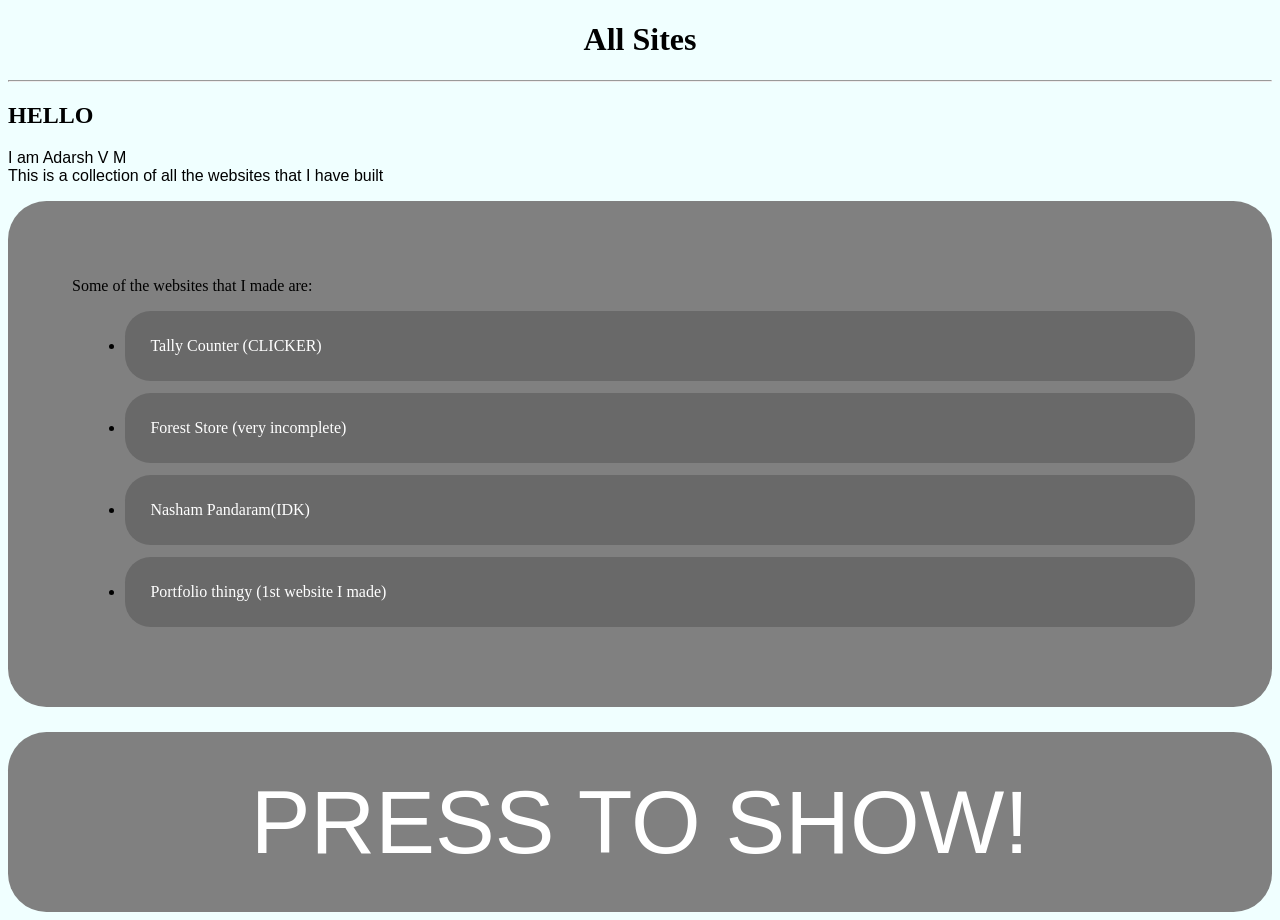
<file: index.html>
<!doctype html>
<html lang="en">

<head>
  <meta charset="UTF-8">
  <meta name="viewport" content="width=device-width, initial-scale=1.0">
  <meta name="description" content="Collection of all my websites">
  <title>All Sites</title>
  <link rel="stylesheet" href="style.css">
</head>

<body>
  <h1>All Sites</h1>
  <hr>
  <h2>HELLO</h2>
  <p id="p">
    I am Adarsh V M<br>
    This is a collection of all the websites that I have built
  </p>
  <div id="iMadeThese">
    <p id="para">
      Some of the websites that I made are:
    </p>
    <ul>
      <li><a href="Clicker/" class="sites">Tally Counter (CLICKER)</a></li>
      <li><a href="https://ay7xj8.mimo.run/" class="sites">Forest Store (very incomplete)</a></li>
      <li><a href="https://d5nr27.mimo.run/index.html" class="sites">Nasham Pandaram(IDK)</a></li>
      <li><a href="https://fehdzu.mimo.run/index.html" class="sites">Portfolio thingy (1st website I made)</a></li>
    </ul>
  </div>
  <div id="press">
    <button onclick="pressed()"></button>
  </div>
  <p id="invisible">
    I learnt HTML from <a class="main" href="https://mimo.org">mimo</a> and made most of the websites in its
    "playground".<br>
    Then I switched to <a class="main" href="https://acode.app">Acode</a>, then <a class="main"
      href="https://code.visualstudio.com">VS Code</a>, and I'm currently using <a class="main"
      href="https://sublimetext.com">Sublime Text</a>.<br>
    The entire code for the websites (that
    are not in mimo) are available in <a class="main" href="https://github.com/k-ppa/all-sites">Github</a>. Please help
    me by improving this website through <a class="main" href="https://github.com/k-ppa/all-sites">Github</a>.
  </p>
  <script src="script.js"></script>
</body>

</html>
</file>
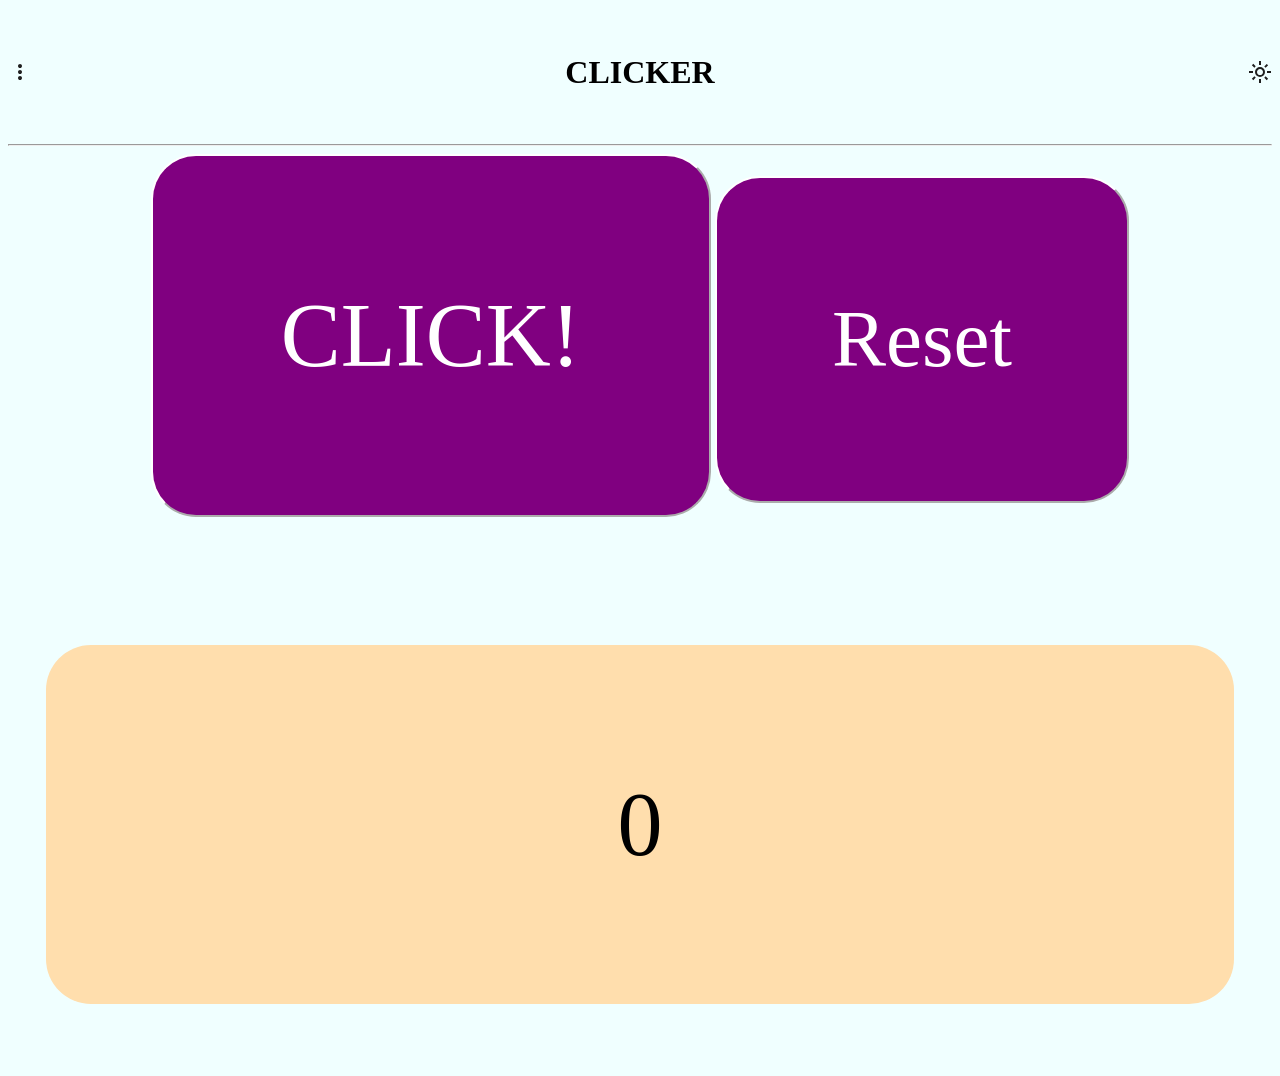
<file: Clicker/index.html>
<!doctype html>
<html lang="en">

<head>
  <meta charset="UTF-8">
  <meta name="viewport" content="width=device-width, initial-scale=1.0">
  <meta name="description"
    content="Tally counter with variable increment value and target options (mode to measure speed under development)">
  <title>Clicker</title>
  <link rel="stylesheet" href="ClickerStyle.css">
  <!-- add aria-label attributes and inline svg inside buttons on the header for accessibility -->
</head>

<body>

  <!-- Side menu -->
  <div id="overlay" onclick="closeMenu()"></div>
  <div id="sideMenu">
    <div id="moreHeading">
      <h3>More</h3>
      <img src="Icons/arrow_back_ios.svg" alt="back" class="topButtons" id="closeButton" onclick="closeMenu()"
        title="Back">
    </div>
    <hr id="sideUnderline">
    <button id="aim" class="options" onclick="targett()">Target</button>
    <button id="gap" class="options" onclick="intervall()">Interval</button>
    <button id="speed" class="options" onclick="fast()">Speed</button><br>
    <input id="max" placeholder="Enter target" type="number"><br>
    <input id="sliding" type="range" min="-5" max="4">
    <p id="stepLabel"></p>
  </div>

  <!-- Main content -->
  <header id="heading">
    <img src="Icons/more_vert.svg" alt="more" class="topButtons" id="moreButton" onclick="moree()" title="More...">
    <h1>CLICKER</h1>
    <img src="Icons/light_mode.svg" alt="mode" class="topButtons" id="modeButton" onclick="darkMode()" title="Theme">
  </header>
  <hr>
  <button id="counting" onclick="nash()">CLICK!</button>
  <button id="reset" onclick="restart()">Reset</button>
  <!-- Replace p with counter -->
  <p id="counter">
    0
  </p>

  <div id="bottom">
    <p class="small" id="maximum"></p>
    <p class="small" id="stepValue">1</p>
  </div>

  <script src="ClickerScript.js"></script>
</body>

</html>
</file>
<file: style.css>
body {
  background: azure;
  font-family: 'Times New Roman', Times, serif;
}

h1 {
  text-align: center;
}

#p {
  font-family: Arial, Helvetica, sans-serif;
}

.main {
  color: black;
  text-decoration: underline;
}

#para {
  display: inline-block;
  margin-top: 1vw;
  margin-bottom: 0;
}

#iMadeThese {
  background: grey;
  border: 2px, white;
  border-radius: 3vw;
  padding: 5vw;
  margin-bottom: 2vw;
  text-align: left;
}

li {
  background: dimgrey;
  border: 2px;
  border-color: white;
  border-radius: 2vw;
  padding: 2vw;
  margin: 1vw;
}

.sites {
  color: white;
  text-decoration: none;
}

#press {
  border: 2px, white;
  border-radius: 3vw;
  text-align: center;
}

button {
  color: white;
  width: 100%;
  height: 100%;
  background: none;
  border: None;
  padding: 3vw;
  font-size: 7vw;
}

#invisible {
  font-family: Arial, Helvetica, sans-serif;
}
</file>
<file: Clicker/ClickerStyle.css>
body {
  background: azure;
  text-align: center;
  font-family: "Times New Roman";
}

#heading {
  display: flex;
  justify-content: space-between;
  align-items: center;
  height: 10vw;
  max-height: 20vh;
}

#counter {
  padding: 10vw;
  margin: 10vw 3vw 5vw 3vw;
  border-radius: 5vh;
  background: navajowhite;
  text-align: center;
  font-size: 10vh;
}

#counting {
  font-family: "Times New Roman";
  background: purple;
  border-radius: 5vh;
  border-color: white;
  font-size: 10vh;
  text-align: center;
  padding: 10vw;
  color: white;
}

#reset {
  font-family: "Times New Roman";
  background-color: purple;
  border-radius: 5vh;
  border-color: white;
  font-size: 9vh;
  text-align: center;
  padding: 9vw;
  color: white;
}

#overlay {
  top: 0;
  left: 0;
  display: none;
  position: fixed;
  width: 100vw;
  height: 100dvh;
  z-index: 5;
  background: rgba(0, 0, 0, 0.8);
}

@keyframes fadeIn {
  from {
    opacity: 0.3;
  }

  to {
    opacity: 1;
  }
}

@keyframes fadeOut {
  from {
    opacity: 1;
  }

  to {
    opacity: 0;
  }
}

#sideMenu {
  top: 0;
  left: 0;
  margin: 2vw;
  border-radius: 4vw;
  width: 80vw;
  height: 100dvh;
  display: none;
  z-index: 10;
  position: fixed;
  background-color: azure;
}

@keyframes slideInLeft {
  from {
    transform: translateX(-100%);
    opacity: 0;
  }

  to {
    transform: translateX(0);
    opacity: 1;
  }
}

@keyframes slideOutLeft {
  from {
    transform: translateX(0);
    opacity: 1;
  }

  to {
    transform: translateX(-100%);
    opacity: 0;
  }
}

#sideUnderline {
  width: 90%;
}

#moreHeading {
  display: flex;
  flex-direction: row;
  justify-content: space-between;
  align-items: center;
  margin: 2vw 2vw 2vw 4vw;
  height: 10vw;
}

.options {
  margin: 1vw;
  padding: 1vw 3vw 1vw 3vw;
  border: 2px 2px 2px 2px;
  border-color: black;
  border-radius: 10vw;
}

#stepValue {
  padding: 2vw 4vw 2vw 4vw;
  margin: 0;
  border-radius: 5vh;
  background-color: navajowhite;
  border-color: white;
  font-size: 10vh;
  display: none;
  text-align: right;
}

#maximum {
  padding: 2vw 4vw 2vw 4vw;
  margin: 0;
  border-radius: 5vh;
  background-color: navajowhite;
  border-color: white;
  font-size: 10vh;
  display: none;
  text-align: left;
}

#bottom {
  display: flex;
  justify-content: space-between;
}

#stepLabel {
  display: none;
}
</file>
